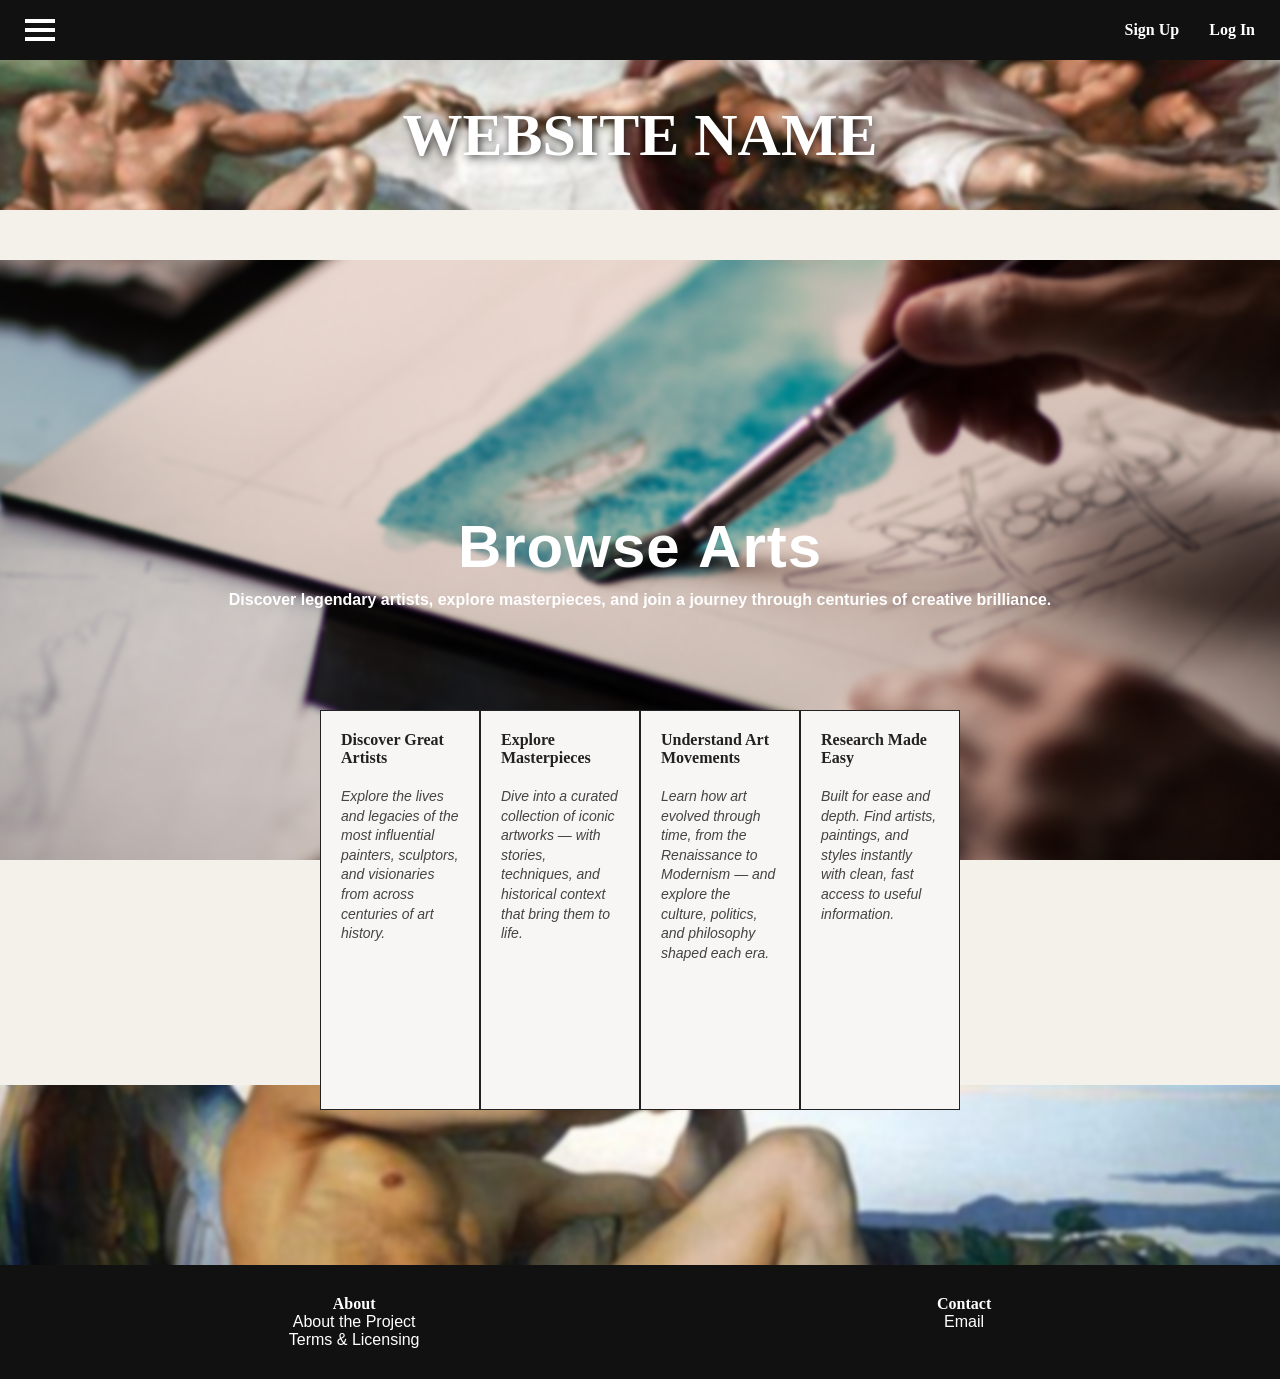
<file: index.html>
<!DOCTYPE html>
<html lang="en">
    <head>
        <meta charset="utf-8">
        <title>The Work Of Art</title>
        <link rel="stylesheet" href="style.css">
        <meta name="viewport" content="width=device-width, initial-scale=1.0">
    </head>
    <body>    
      <header class="site-header">
        <nav class="nav-bar">
          <div class="menu-container">

           <button class="menu-icon" id="menuBtn">
             <span></span>
             <span></span>
             <span></span>
           </button>

           <div class="side-menu" id="sideMenu">

             <button class="close-menu" id="closeBtn">
               ×
             </button>

             <h4>MAIN</h4>

             <a href="index.html">Home </a>
             <a href="Artists.html">Artists </a>
             <a href="#">Artworks </a>
             <a href="#">Movements / Styles </a>
             <a href="#">Timeline </a>
             <a href="#">Explore by Region </a>
             <a href="#">Learn Art </a>


             <h4>BROWSE</h4>

             <a href="Featured.html">Featured Artist </a>
             <a href="#">Random Artwork </a>
             <a href="#">Artist Quotes </a>
             <a href="#">Did You Know? </a>


             <h4>INFORMATION</h4>

             <a href="#">About the Site </a>
             <a href="#">Contact / Feedback </a>
             <a href="#">Terms & Licensing </a>
             <a href="#">Credits </a>


             <h4>SOCIAL LINKS</h4>

             <a href="#">Instagram</a>
             <a href="#">Pinterest</a>
             <a href="#">YouTube</a>
             <a href="#">X / Twitter</a>
             <a href="#">Email</a>

            </div>

          </div>
          <a href="SignUp.html" class="nav-button">Sign Up</a>
          <a href="Login.html" class="nav-button">Log In</a>
        </nav>
        <div class="hero-banner">
          <a href="index.html">WEBSITE NAME</a>
        </div>

      </header>
      <main>

        <section class="welcome">
         <h1>Browse Arts</h1>
         <p>
            Discover legendary artists, explore masterpieces, and join a journey
            through centuries of creative brilliance.
         </p>
        </section>

        <section class="info-boxes">

         <div class="box">
           <h3>Discover Great Artists</h3>
           <p>
              Explore the lives and legacies of the most influential painters,
              sculptors, and visionaries from across centuries of art history.
           </p>
         </div>

         <div class="box">
           <h3>Explore Masterpieces</h3>
            <p>
              Dive into a curated collection of iconic artworks — with stories,
              techniques, and historical context that bring them to life.
            </p>
          </div>

          <div class="box">
            <h3>Understand Art Movements</h3>
            <p>
             Learn how art evolved through time, from the Renaissance to
             Modernism — and explore the culture, politics, and philosophy
             shaped each era.
            </p>
          </div>

          <div class="box">
           <h3>Research Made Easy</h3>
           <p>
             Built for ease and depth. Find artists, paintings, and styles
             instantly with clean, fast access to useful information.
           </p>
         </div>

        </section>

      </main>

      <footer>

       <div class="footer-image"></div>

       <div class="footer-content">
         <div>
            <h4>About</h4>
            <p>About the Project</p>
            <p>Terms & Licensing</p>
         </div>
         <div>
            <h4>Contact</h4>
            <p>Email</p>
         </div>

        </div>

      </footer>
    <script>

      const menuBtn = document.getElementById("menuBtn");
      const sideMenu = document.getElementById("sideMenu");
      const closeBtn = document.getElementById("closeBtn");

      menuBtn.addEventListener("click", () => {

        sideMenu.style.display = "flex";

      });

      closeBtn.addEventListener("click", () => {

        sideMenu.style.display = "none";

      });

      </script>
    </body>
</html>
</file>
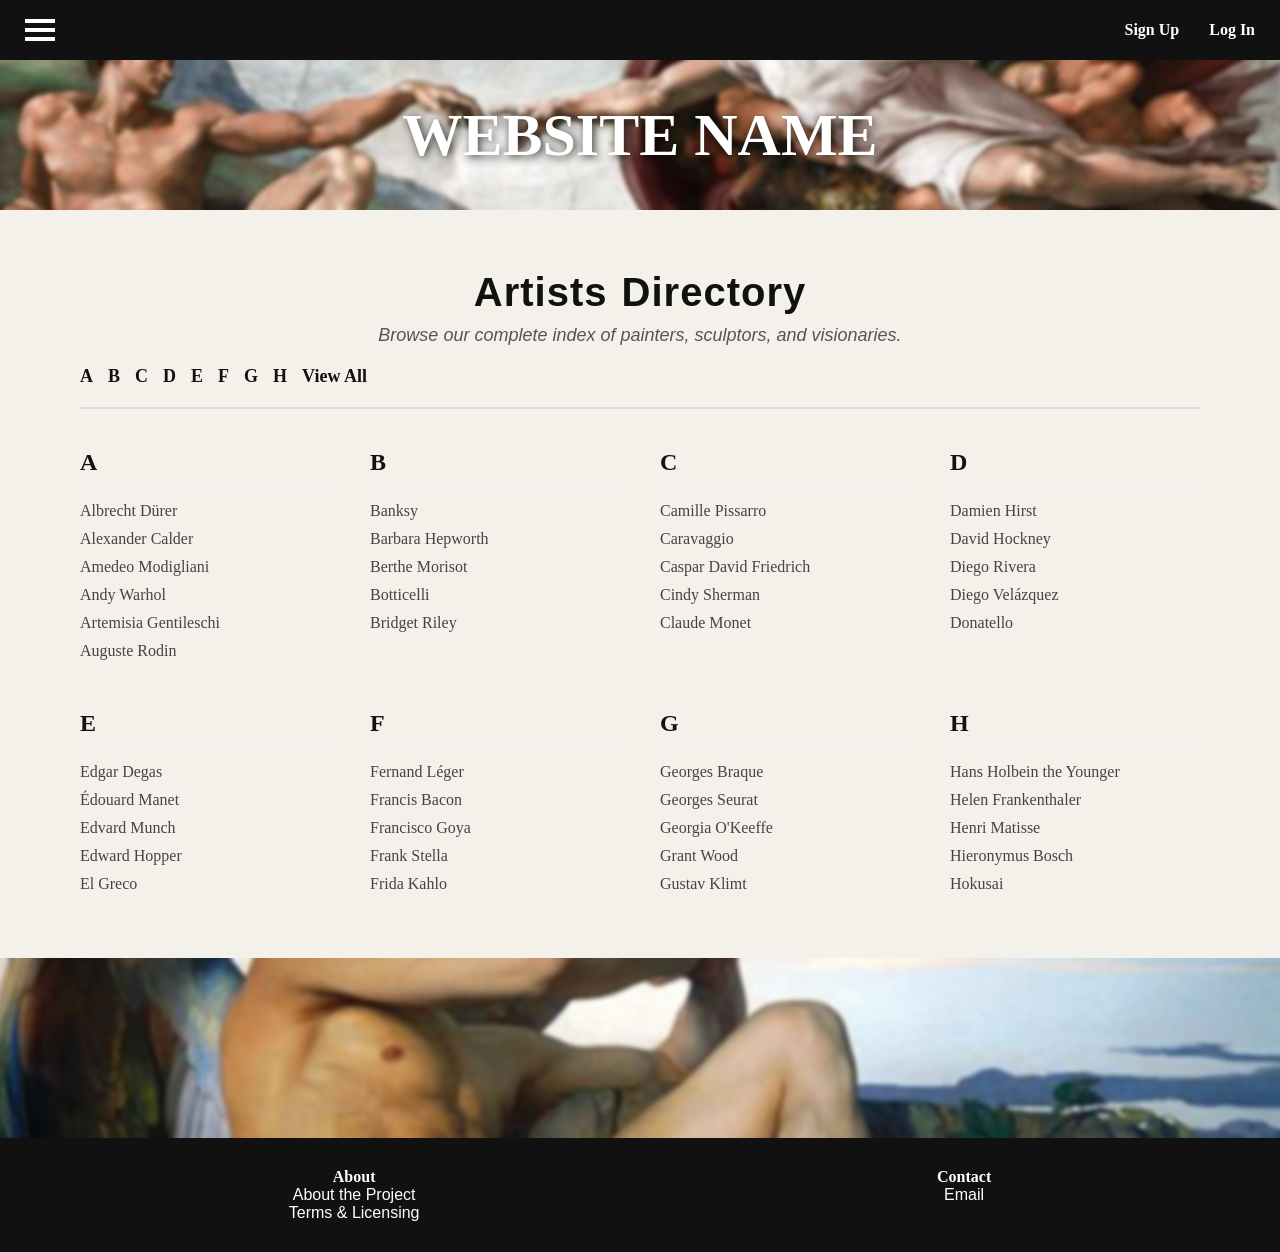
<file: Artists.html>
<!DOCTYPE html>
<html lang="en">
    <head>
        <meta charset="utf-8">
        <title>Artists Directory - The Work Of Art</title>
        <link rel="stylesheet" href="style.css">
        <meta name="viewport" content="width=device-width, initial-scale=1.0">
    </head>
    <body>    
      <header class="site-header">
        <nav class="nav-bar">
          <div class="menu-container">

           <button class="menu-icon" id="menuBtn">
             <span></span>
             <span></span>
             <span></span>
           </button>

           <div class="side-menu" id="sideMenu">

             <button class="close-menu" id="closeBtn">
               ×
             </button>

             <h4>MAIN</h4>

             <a href="index.html">Home </a>
             <a href="Artists.html">Artists </a>
             <a href="#">Artworks </a>
             <a href="#">Movements / Styles </a>
             <a href="#">Timeline </a>
             <a href="#">Explore by Region </a>
             <a href="#">Learn Art </a>


             <h4>BROWSE</h4>

             <a href="Featured.html">Featured Artist </a>
             <a href="#">Random Artwork </a>
             <a href="#">Artist Quotes </a>
             <a href="#">Did You Know? </a>


             <h4>INFORMATION</h4>

             <a href="#">About the Site </a>
             <a href="#">Contact / Feedback </a>
             <a href="#">Terms & Licensing </a>
             <a href="#">Credits </a>


             <h4>SOCIAL LINKS</h4>

             <a href="#">Instagram</a>
             <a href="#">Pinterest</a>
             <a href="#">YouTube</a>
             <a href="#">X / Twitter</a>
             <a href="#">Email</a>

           </div>

          </div>
          <a href="SignUp.html" class="nav-button">Sign Up</a>
          <a href="Login.html" class="nav-button">Log In</a>
        </nav>
        <div class="hero-banner">
          <a href="index.html">WEBSITE NAME</a>
        </div>

      </header>

      <main>
        <section class="page-title">
          <h1>Artists Directory</h1>
          <p>Browse our complete index of painters, sculptors, and visionaries.</p>
        </section>

        <section class="directory-container">
          <!-- Expanded Alphabet Filter -->
          <div class="alphabet-filter">
            <a href="#" class="filter-btn" data-letter="A">A</a> 
            <a href="#" class="filter-btn" data-letter="B">B</a> 
            <a href="#" class="filter-btn" data-letter="C">C</a> 
            <a href="#" class="filter-btn" data-letter="D">D</a> 
            <a href="#" class="filter-btn" data-letter="E">E</a> 
            <a href="#" class="filter-btn" data-letter="F">F</a> 
            <a href="#" class="filter-btn" data-letter="G">G</a> 
            <a href="#" class="filter-btn" data-letter="H">H</a> 
            <a href="#" class="filter-btn" data-letter="All">View All</a>
          </div>

          <!-- Expanded A-Z Lists -->
          <div class="directory-grid">
            
            <div class="directory-column" data-letter="A">
              <h3>A</h3>
              <ul>
                <li><a href="#">Albrecht Dürer</a></li>
                <li><a href="#">Alexander Calder</a></li>
                <li><a href="#">Amedeo Modigliani</a></li>
                <li><a href="#">Andy Warhol</a></li>
                <li><a href="#">Artemisia Gentileschi</a></li>
                <li><a href="#">Auguste Rodin</a></li>
              </ul>
            </div>

            <div class="directory-column" data-letter="B">
              <h3>B</h3>
              <ul>
                <li><a href="#">Banksy</a></li>
                <li><a href="#">Barbara Hepworth</a></li>
                <li><a href="#">Berthe Morisot</a></li>
                <li><a href="#">Botticelli</a></li>
                <li><a href="#">Bridget Riley</a></li>
              </ul>
            </div>

            <div class="directory-column" data-letter="C">
              <h3>C</h3>
              <ul>
                <li><a href="#">Camille Pissarro</a></li>
                <li><a href="#">Caravaggio</a></li>
                <li><a href="#">Caspar David Friedrich</a></li>
                <li><a href="#">Cindy Sherman</a></li>
                <li><a href="#">Claude Monet</a></li>
              </ul>
            </div>

            <div class="directory-column" data-letter="D">
              <h3>D</h3>
              <ul>
                <li><a href="#">Damien Hirst</a></li>
                <li><a href="#">David Hockney</a></li>
                <li><a href="#">Diego Rivera</a></li>
                <li><a href="#">Diego Velázquez</a></li>
                <li><a href="#">Donatello</a></li>
              </ul>
            </div>

            <div class="directory-column" data-letter="E">
              <h3>E</h3>
              <ul>
                <li><a href="#">Edgar Degas</a></li>
                <li><a href="#">Édouard Manet</a></li>
                <li><a href="#">Edvard Munch</a></li>
                <li><a href="#">Edward Hopper</a></li>
                <li><a href="#">El Greco</a></li>
              </ul>
            </div>

            <div class="directory-column" data-letter="F">
              <h3>F</h3>
              <ul>
                <li><a href="#">Fernand Léger</a></li>
                <li><a href="#">Francis Bacon</a></li>
                <li><a href="#">Francisco Goya</a></li>
                <li><a href="#">Frank Stella</a></li>
                <li><a href="#">Frida Kahlo</a></li>
              </ul>
            </div>

            <div class="directory-column" data-letter="G">
              <h3>G</h3>
              <ul>
                <li><a href="#">Georges Braque</a></li>
                <li><a href="#">Georges Seurat</a></li>
                <li><a href="#">Georgia O'Keeffe</a></li>
                <li><a href="#">Grant Wood</a></li>
                <li><a href="#">Gustav Klimt</a></li>
              </ul>
            </div>

            <div class="directory-column" data-letter="H">
              <h3>H</h3>
              <ul>
                <li><a href="#">Hans Holbein the Younger</a></li>
                <li><a href="#">Helen Frankenthaler</a></li>
                <li><a href="#">Henri Matisse</a></li>
                <li><a href="#">Hieronymus Bosch</a></li>
                <li><a href="#">Hokusai</a></li>
              </ul>
            </div>

          </div>
        </section>
      </main>

      <footer>
       <div class="footer-image"></div>
       <div class="footer-content">
         <div>
            <h4>About</h4>
            <p>About the Project</p>
            <p>Terms & Licensing</p>
         </div>
         <div>
            <h4>Contact</h4>
            <p>Email</p>
         </div>
        </div>
      </footer>

      <script>
        const menuBtn = document.getElementById("menuBtn");
        const sideMenu = document.getElementById("sideMenu");
        const closeBtn = document.getElementById("closeBtn");
        menuBtn.addEventListener("click", () => {
          sideMenu.style.display = "flex";
        });
        closeBtn.addEventListener("click", () => {
          sideMenu.style.display = "none";
        });

        // Alphabet Filtering Logic
        const filterBtns = document.querySelectorAll('.filter-btn');
        const columns = document.querySelectorAll('.directory-column');

        filterBtns.forEach(btn => {
           btn.addEventListener('click', (e) => {
           e.preventDefault(); // Prevents the page from jumping to the top
           const letter = btn.getAttribute('data-letter');

           columns.forEach(col => {
            // Show the column if it matches the letter, or if "All" is clicked
             if (letter === 'All' || col.getAttribute('data-letter') === letter) {
               col.style.display = 'block';
             } else {
               col.style.display = 'none'; // Hide the others
             }
           });
         });
        });
      </script>
    </body>
</html>
</file>
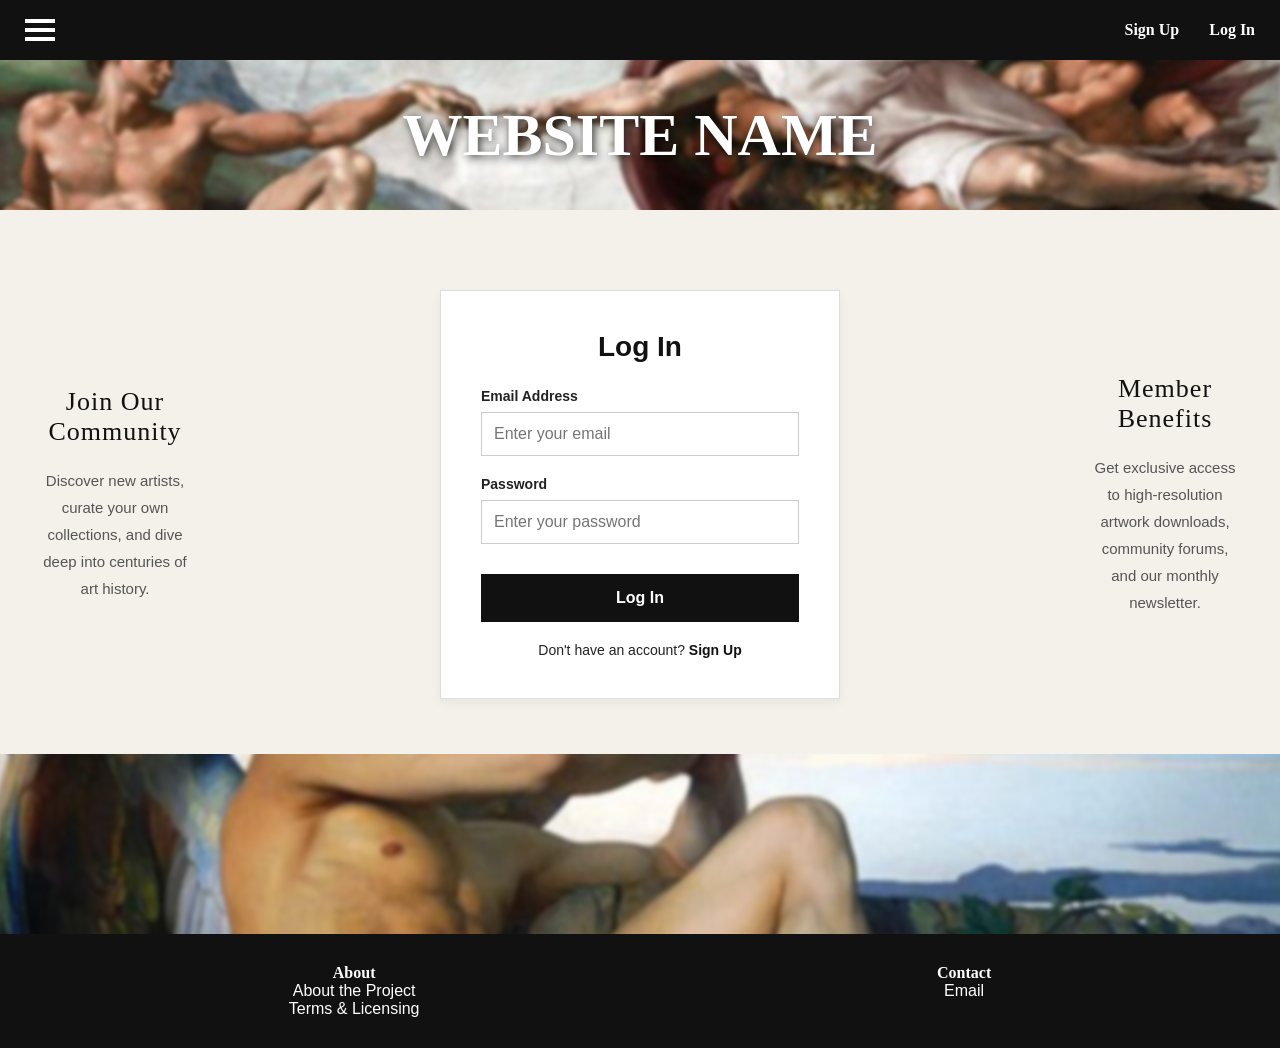
<file: Login.html>
<!DOCTYPE html>
<html lang="en">
    <head>
        <meta charset="utf-8">
        <title>The Work Of Art</title>
        <link rel="stylesheet" href="style.css">
        <meta name="viewport" content="width=device-width, initial-scale=1.0">
    </head>
    <body>
      <header class="site-header">
        <nav class="nav-bar">
          <div class="menu-container">

           <button class="menu-icon" id="menuBtn">
             <span></span>
             <span></span>
             <span></span>
           </button>

           <div class="side-menu" id="sideMenu">

             <button class="close-menu" id="closeBtn">
               ×
             </button>

             <h4>MAIN</h4>

             <a href="index.html">Home </a>
             <a href="Artists.html">Artists </a>
             <a href="#">Artworks </a>
             <a href="#">Movements / Styles </a>
             <a href="#">Timeline </a>
             <a href="#">Explore by Region </a>
             <a href="#">Learn Art </a>


             <h4>BROWSE</h4>

             <a href="Featured.html">Featured Artist </a>
             <a href="#">Random Artwork </a>
             <a href="#">Artist Quotes </a>
             <a href="#">Did You Know? </a>


             <h4>INFORMATION</h4>

             <a href="#">About the Site </a>
             <a href="#">Contact / Feedback </a>
             <a href="#">Terms & Licensing </a>
             <a href="#">Credits </a>


             <h4>SOCIAL LINKS</h4>

             <a href="#">Instagram</a>
             <a href="#">Pinterest</a>
             <a href="#">YouTube</a>
             <a href="#">X / Twitter</a>
             <a href="#">Email</a>

            </div>

          </div>
          <a href="SignUp.html" class="nav-button">Sign Up</a>
          <a href="Login.html" class="nav-button">Log In</a>
        </nav>
        <div class="hero-banner">
          <a href="index.html">WEBSITE NAME</a>
        </div>

      </header>
      <main>
        <section class="auth-section"> 
          <div class="auth-side-content">
            <h3>Join Our Community</h3>
            <p>Discover new artists, curate your own collections, and dive deep into centuries of art history.</p>
          </div> 
          <div class="auth-container">
            <h2>Log In</h2>
            <form class="auth-form" action="#" method="POST">
              <label for="login-email">Email Address</label>
              <input type="email" id="login-email" name="email" required placeholder="Enter your email">

              <label for="login-password">Password</label>
              <input type="password" id="login-password" name="password" required placeholder="Enter your password">

              <button type="submit">Log In</button>
            </form>
            <p>Don't have an account? <a href="Pagethree.html">Sign Up</a></p>
          </div>
          <div class="auth-side-content">
            <h3>Member Benefits</h3>
            <p>Get exclusive access to high-resolution artwork downloads, community forums, and our monthly newsletter.</p>
          </div>

        </section>
      </main>

      <footer>

       <div class="footer-image"></div>

       <div class="footer-content">
         <div>
            <h4>About</h4>
            <p>About the Project</p>
            <p>Terms & Licensing</p>
         </div>

         <div>
            <h4>Contact</h4>
            <p>Email</p>
         </div>

        </div>

      </footer>
    <script>

      const menuBtn = document.getElementById("menuBtn");
      const sideMenu = document.getElementById("sideMenu");
      const closeBtn = document.getElementById("closeBtn");

      menuBtn.addEventListener("click", () => {

        sideMenu.style.display = "flex";

      });

      closeBtn.addEventListener("click", () => {

        sideMenu.style.display = "none";

      });

      </script>
    </body>
</html>
</file>
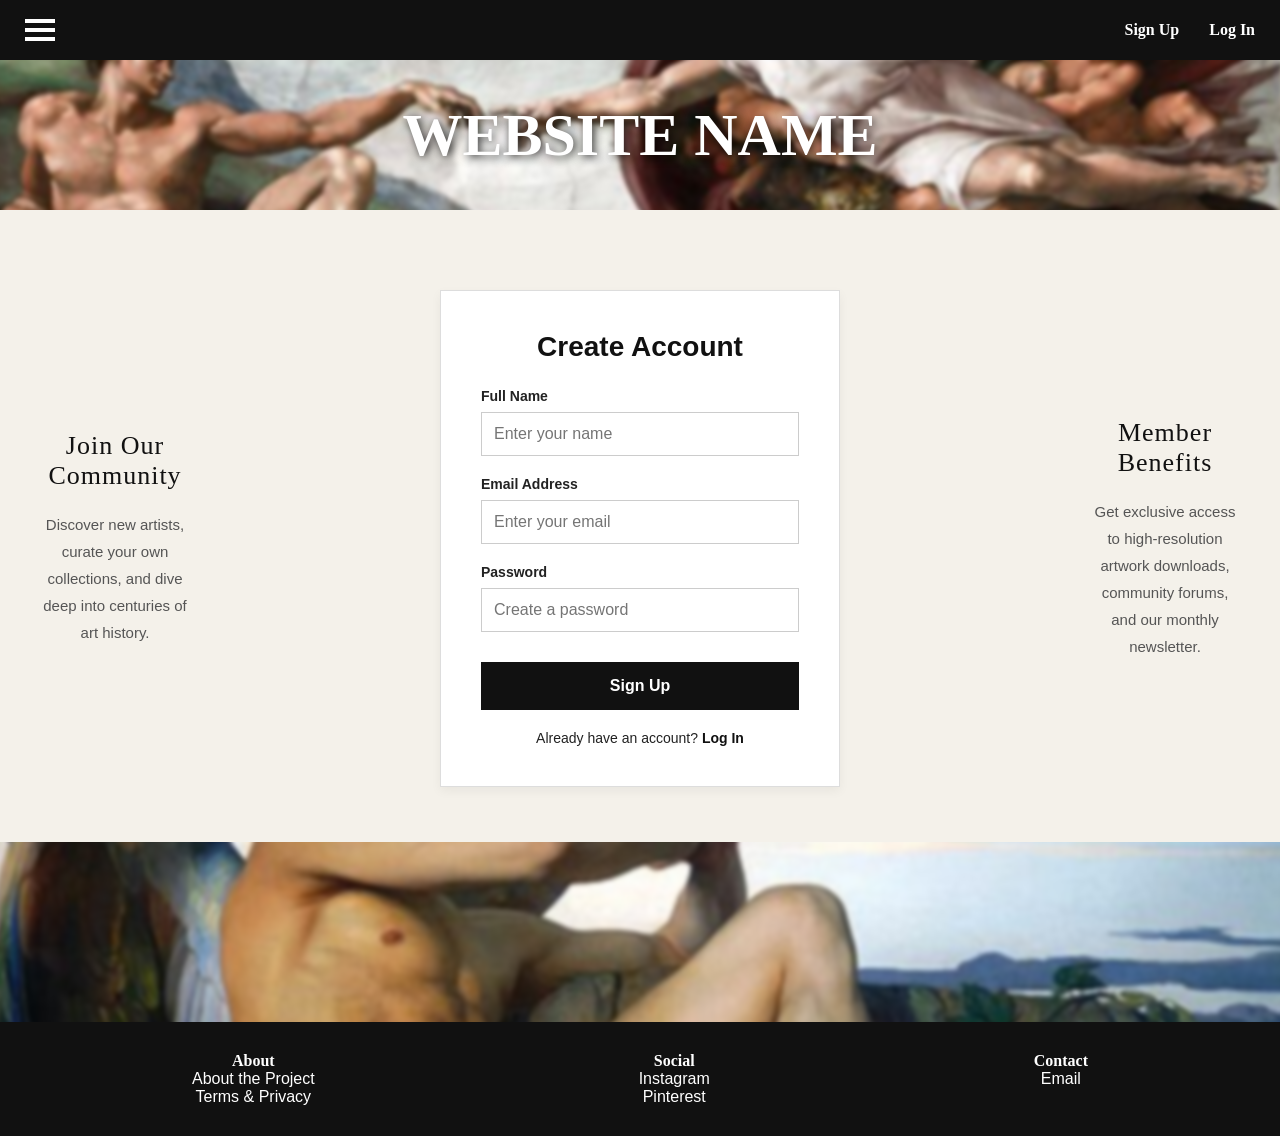
<file: Pagethree.html>
<!DOCTYPE html>
<html lang="en">
    <head>
        <meta charset="utf-8">
        <title>The Work Of Art</title>
        <link rel="stylesheet" href="style.css">
    </head>
    <body>
      <header class="site-header">
        <nav class="nav-bar">
          <div class="menu-container">

           <button class="menu-icon" id="menuBtn">
             <span></span>
             <span></span>
             <span></span>
           </button>

           <div class="side-menu" id="sideMenu">

             <button class="close-menu" id="closeBtn">
               ×
             </button>

             <h4>MAIN</h4>

             <a href="index.html">Home 🏠</a>
             <a href="#">Artists 🎨</a>
             <a href="#">Artworks 🖼️</a>
             <a href="#">Movements / Styles 🌈</a>
             <a href="#">Timeline 📜</a>
             <a href="#">Explore by Region 🌎</a>
             <a href="#">Learn Art 🧑‍🎨</a>


             <h4>BROWSE</h4>

             <a href="#">Featured Artist ⭐</a>
             <a href="#">Random Artwork 🎲</a>
             <a href="#">Artist Quotes 🖌️</a>
             <a href="#">Did You Know? 💡</a>


             <h4>INFORMATION</h4>

             <a href="#">About the Site ℹ️</a>
             <a href="#">Contact / Feedback 💬</a>
             <a href="#">Terms & Licensing 📜</a>
             <a href="#">Credits 🎨</a>


             <h4>SOCIAL LINKS</h4>

             <a href="#">Instagram</a>
             <a href="#">Pinterest</a>
             <a href="#">YouTube</a>
             <a href="#">X / Twitter</a>
             <a href="#">Email</a>

            </div>

          </div>
          <a href="Pagethree.html" class="nav-button">Sign Up</a>
          <a href="Pagetwo.html" class="nav-button">Log In</a>
        </nav>
        <div class="hero-banner">
          <a href="index.html">WEBSITE NAME</a>
        </div>

      </header>
      <main>
        <section class="auth-section">
          
          <div class="auth-side-content">
            <h3>Join Our Community</h3>
            <p>Discover new artists, curate your own collections, and dive deep into centuries of art history.</p>
          </div>

          <div class="auth-container">
            <h2>Create Account</h2>
            <form class="auth-form" action="#" method="POST">
              <label for="signup-name">Full Name</label>
              <input type="text" id="signup-name" name="name" required placeholder="Enter your name">

              <label for="signup-email">Email Address</label>
              <input type="email" id="signup-email" name="email" required placeholder="Enter your email">

              <label for="signup-password">Password</label>
              <input type="password" id="signup-password" name="password" required placeholder="Create a password">

              <button type="submit">Sign Up</button>
            </form>
            <p>Already have an account? <a href="Pagetwo.html">Log In</a></p>
          </div>
          
          <div class="auth-side-content">
            <h3>Member Benefits</h3>
            <p>Get exclusive access to high-resolution artwork downloads, community forums, and our monthly newsletter.</p>
          </div>

        </section>
      </main>

      <footer>

       <div class="footer-image"></div>

       <div class="footer-content">
         <div>
            <h4>About</h4>
            <p>About the Project</p>
            <p>Terms & Privacy</p>
         </div>

         <div>
            <h4>Social</h4>
            <p>Instagram</p>
            <p>Pinterest</p>
         </div>

         <div>
            <h4>Contact</h4>
            <p>Email</p>
         </div>

        </div>

      </footer>
    <script>

      const menuBtn = document.getElementById("menuBtn");
      const sideMenu = document.getElementById("sideMenu");
      const closeBtn = document.getElementById("closeBtn");

      menuBtn.addEventListener("click", () => {

        sideMenu.style.display = "flex";

      });

      closeBtn.addEventListener("click", () => {

        sideMenu.style.display = "none";

      });

      </script>
    </body>
</html>
</file>
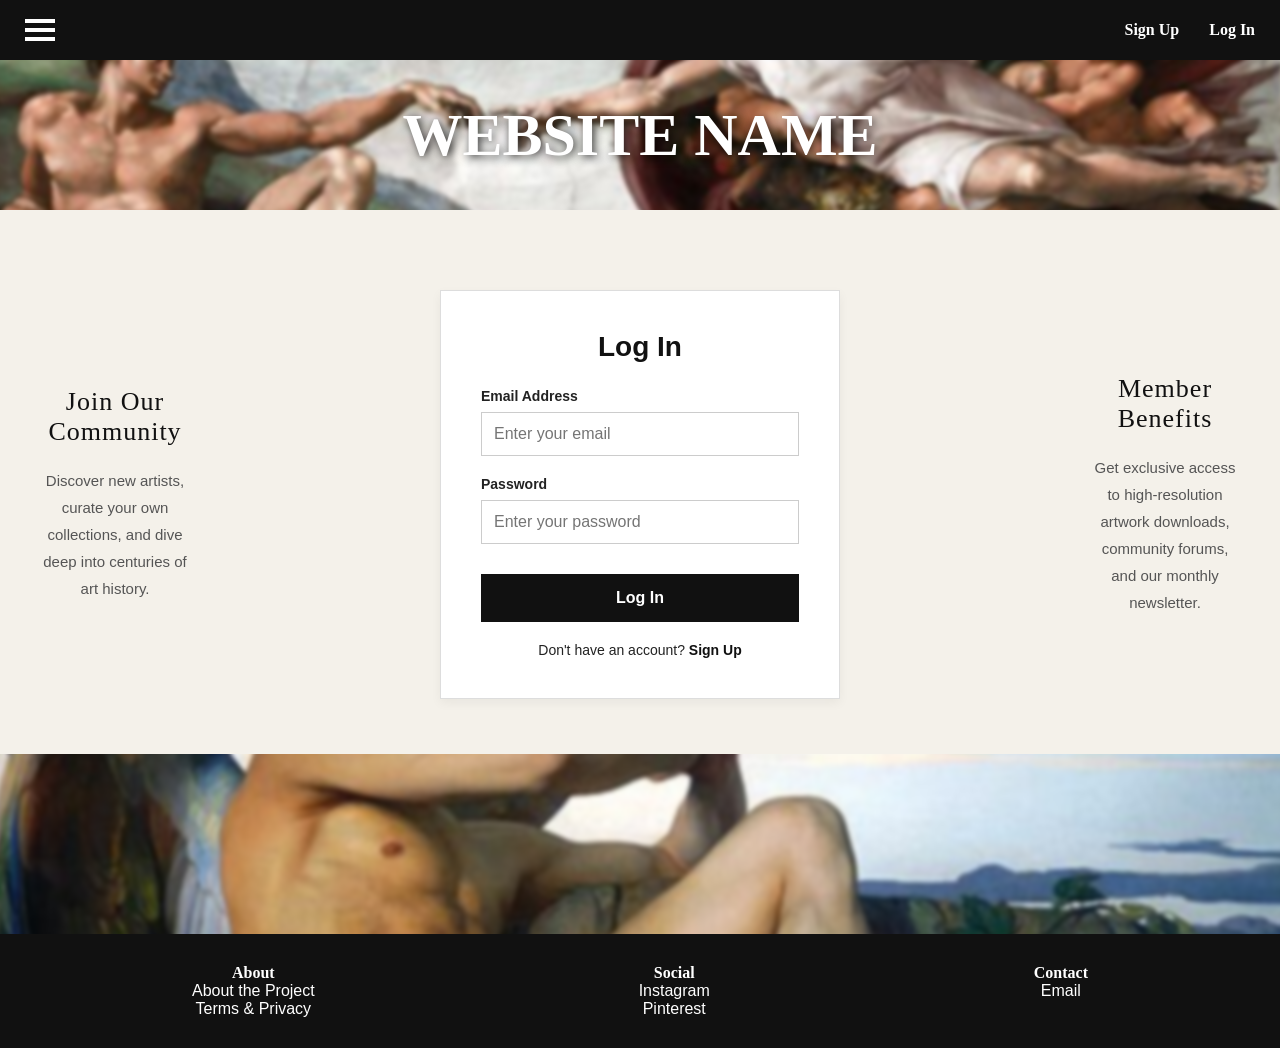
<file: Pagetwo.html>
<!DOCTYPE html>
<html lang="en">
    <head>
        <meta charset="utf-8">
        <title>The Work Of Art</title>
        <link rel="stylesheet" href="style.css">
    </head>
    <body>
      <header class="site-header">
        <nav class="nav-bar">
          <div class="menu-container">

           <button class="menu-icon" id="menuBtn">
             <span></span>
             <span></span>
             <span></span>
           </button>

           <div class="side-menu" id="sideMenu">

             <button class="close-menu" id="closeBtn">
               ×
             </button>

             <h4>MAIN</h4>

             <a href="index.html">Home 🏠</a>
             <a href="#">Artists 🎨</a>
             <a href="#">Artworks 🖼️</a>
             <a href="#">Movements / Styles 🌈</a>
             <a href="#">Timeline 📜</a>
             <a href="#">Explore by Region 🌎</a>
             <a href="#">Learn Art 🧑‍🎨</a>


             <h4>BROWSE</h4>

             <a href="#">Featured Artist ⭐</a>
             <a href="#">Random Artwork 🎲</a>
             <a href="#">Artist Quotes 🖌️</a>
             <a href="#">Did You Know? 💡</a>


             <h4>INFORMATION</h4>

             <a href="#">About the Site ℹ️</a>
             <a href="#">Contact / Feedback 💬</a>
             <a href="#">Terms & Licensing 📜</a>
             <a href="#">Credits 🎨</a>


             <h4>SOCIAL LINKS</h4>

             <a href="#">Instagram</a>
             <a href="#">Pinterest</a>
             <a href="#">YouTube</a>
             <a href="#">X / Twitter</a>
             <a href="#">Email</a>

            </div>

          </div>
          <a href="Pagethree.html" class="nav-button">Sign Up</a>
          <a href="Pagetwo.html" class="nav-button">Log In</a>
        </nav>
        <div class="hero-banner">
          <a href="index.html">WEBSITE NAME</a>
        </div>

      </header>
      <main>
        <section class="auth-section"> 
          <div class="auth-side-content">
            <h3>Join Our Community</h3>
            <p>Discover new artists, curate your own collections, and dive deep into centuries of art history.</p>
          </div> 
          <div class="auth-container">
            <h2>Log In</h2>
            <form class="auth-form" action="#" method="POST">
              <label for="login-email">Email Address</label>
              <input type="email" id="login-email" name="email" required placeholder="Enter your email">

              <label for="login-password">Password</label>
              <input type="password" id="login-password" name="password" required placeholder="Enter your password">

              <button type="submit">Log In</button>
            </form>
            <p>Don't have an account? <a href="Pagethree.html">Sign Up</a></p>
          </div>
          <div class="auth-side-content">
            <h3>Member Benefits</h3>
            <p>Get exclusive access to high-resolution artwork downloads, community forums, and our monthly newsletter.</p>
          </div>

        </section>
      </main>

      <footer>

       <div class="footer-image"></div>

       <div class="footer-content">
         <div>
            <h4>About</h4>
            <p>About the Project</p>
            <p>Terms & Privacy</p>
         </div>

         <div>
            <h4>Social</h4>
            <p>Instagram</p>
            <p>Pinterest</p>
         </div>

         <div>
            <h4>Contact</h4>
            <p>Email</p>
         </div>

        </div>

      </footer>
    <script>

      const menuBtn = document.getElementById("menuBtn");
      const sideMenu = document.getElementById("sideMenu");
      const closeBtn = document.getElementById("closeBtn");

      menuBtn.addEventListener("click", () => {

        sideMenu.style.display = "flex";

      });

      closeBtn.addEventListener("click", () => {

        sideMenu.style.display = "none";

      });

      </script>
    </body>
</html>
</file>
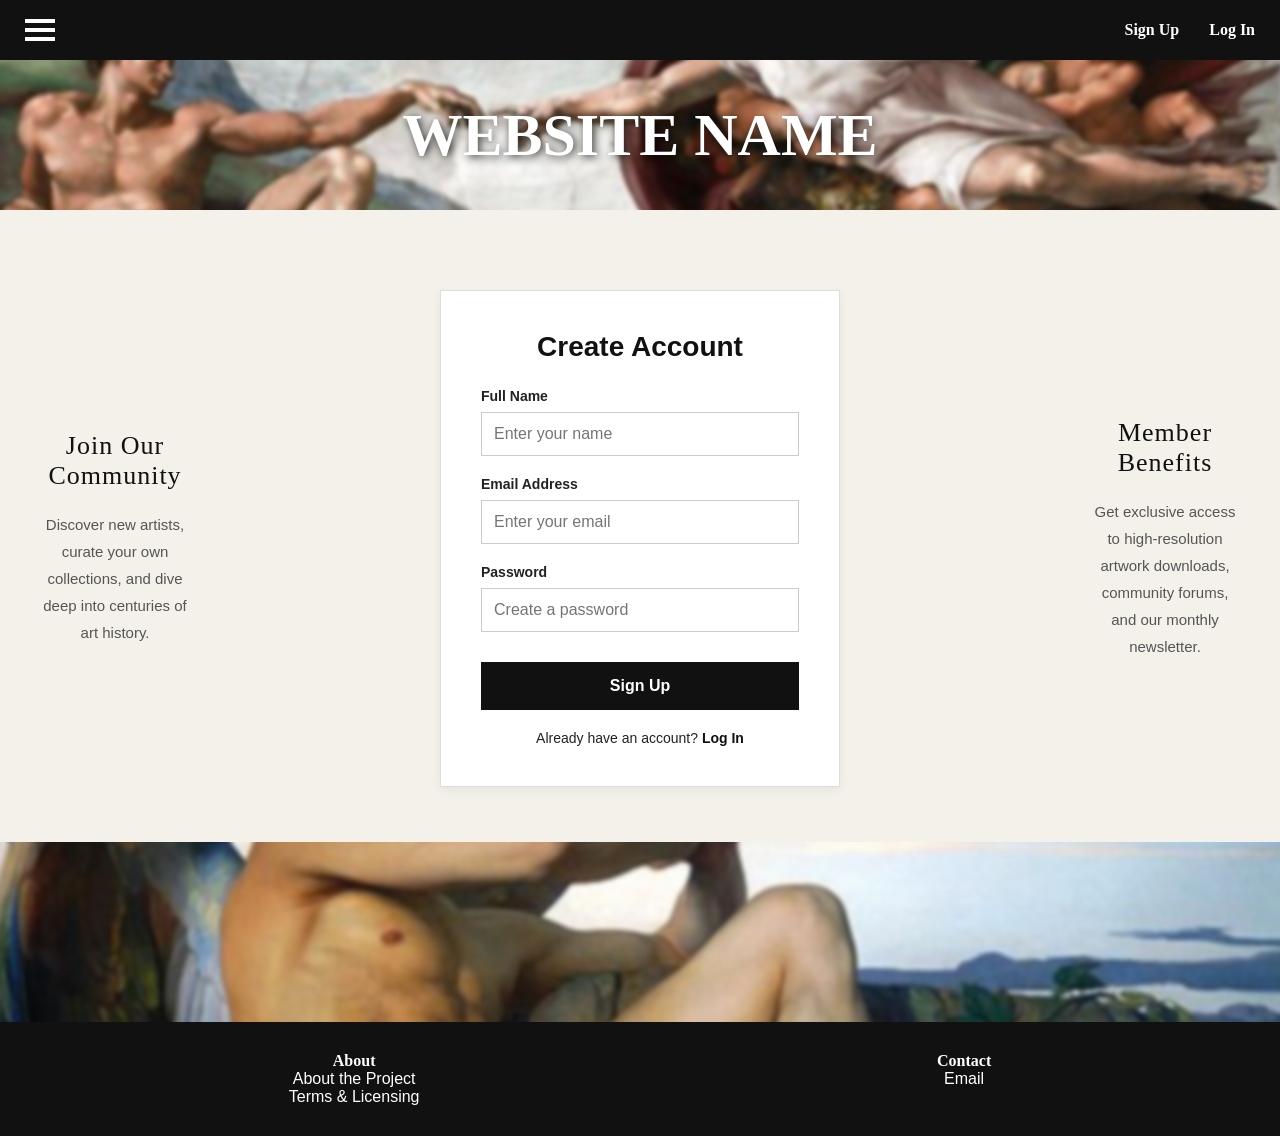
<file: SignUp.html>
<!DOCTYPE html>
<html lang="en">
    <head>
        <meta charset="utf-8">
        <title>The Work Of Art</title>
        <link rel="stylesheet" href="style.css">
        <meta name="viewport" content="width=device-width, initial-scale=1.0">
    </head>
    <body>
      <header class="site-header">
        <nav class="nav-bar">
          <div class="menu-container">

           <button class="menu-icon" id="menuBtn">
             <span></span>
             <span></span>
             <span></span>
           </button>

           <div class="side-menu" id="sideMenu">

             <button class="close-menu" id="closeBtn">
               ×
             </button>

             <h4>MAIN</h4>

             <a href="index.html">Home </a>
             <a href="Artists.html">Artists </a>
             <a href="#">Artworks </a>
             <a href="#">Movements / Styles </a>
             <a href="#">Timeline </a>
             <a href="#">Explore by Region </a>
             <a href="#">Learn Art </a>


             <h4>BROWSE</h4>

             <a href="Featured.html">Featured Artist </a>
             <a href="#">Random Artwork </a>
             <a href="#">Artist Quotes </a>
             <a href="#">Did You Know? </a>


             <h4>INFORMATION</h4>

             <a href="#">About the Site </a>
             <a href="#">Contact / Feedback </a>
             <a href="#">Terms & Licensing </a>
             <a href="#">Credits </a>


             <h4>SOCIAL LINKS</h4>

             <a href="#">Instagram</a>
             <a href="#">Pinterest</a>
             <a href="#">YouTube</a>
             <a href="#">X / Twitter</a>
             <a href="#">Email</a>

            </div>

          </div>
          <a href="SignUp.html" class="nav-button">Sign Up</a>
          <a href="Login.html" class="nav-button">Log In</a>
        </nav>
        <div class="hero-banner">
          <a href="index.html">WEBSITE NAME</a>
        </div>

      </header>
      <main>
        <section class="auth-section">
          
          <div class="auth-side-content">
            <h3>Join Our Community</h3>
            <p>Discover new artists, curate your own collections, and dive deep into centuries of art history.</p>
          </div>

          <div class="auth-container">
            <h2>Create Account</h2>
            <form class="auth-form" action="#" method="POST">
              <label for="signup-name">Full Name</label>
              <input type="text" id="signup-name" name="name" required placeholder="Enter your name">

              <label for="signup-email">Email Address</label>
              <input type="email" id="signup-email" name="email" required placeholder="Enter your email">

              <label for="signup-password">Password</label>
              <input type="password" id="signup-password" name="password" required placeholder="Create a password">

              <button type="submit">Sign Up</button>
            </form>
            <p>Already have an account? <a href="Pagetwo.html">Log In</a></p>
          </div>
          
          <div class="auth-side-content">
            <h3>Member Benefits</h3>
            <p>Get exclusive access to high-resolution artwork downloads, community forums, and our monthly newsletter.</p>
          </div>

        </section>
      </main>

      <footer>

       <div class="footer-image"></div>

       <div class="footer-content">
         <div>
            <h4>About</h4>
            <p>About the Project</p>
            <p>Terms & Licensing</p>
         </div>
         <div>
            <h4>Contact</h4>
            <p>Email</p>
         </div>

        </div>

      </footer>
    <script>

      const menuBtn = document.getElementById("menuBtn");
      const sideMenu = document.getElementById("sideMenu");
      const closeBtn = document.getElementById("closeBtn");

      menuBtn.addEventListener("click", () => {

        sideMenu.style.display = "flex";

      });

      closeBtn.addEventListener("click", () => {

        sideMenu.style.display = "none";

      });

      </script>
    </body>
</html>
</file>
<file: style.css>
/* ========================================
   RESET / GLOBAL STYLES
======================================== */

* {
  margin: 0;
  padding: 0;
  box-sizing: border-box;
}

p {
  font-family: 'Franklin Gothic Medium', 'Arial Narrow', Arial, sans-serif;
}

h1 {
  color: #ffffff;
  font-family: 'Poppins', sans-serif;
  font-size: 50px;
  word-spacing: 2px;
  letter-spacing: 1px;
  margin: 0px 0px;
}


/* ========================================
   BODY
======================================== */

body {
  text-align: center;
  background-color: #F4F1EA; /* Changed from #fafafa to a warm gallery cream */
  margin: 0px;
  color: #222; /* Changed from white so your text is visible on the light background */
}


/* ========================================
   HEADER
======================================== */

header {
  background-color: #000000;
  margin: 0;
  text-align: center;
}


/* ========================================
   NAVIGATION BAR
======================================== */

.nav-bar {
  display: flex;
  align-items: center;
  padding: 0 25px;
  background: #111;
  height: 60px;
}

.nav-button:first-of-type {
  margin-left: auto;
}

.nav-button {
  color: white;
  text-decoration: none;
  font-weight: bold;
  margin-left: 30px;
}


/* ========================================
   HAMBURGER MENU
======================================== */

.menu-container {
  position: relative;
}

.menu-icon {
  background: none;
  border: none;
  cursor: pointer;
  display: flex;
  flex-direction: column;
  gap: 5px;
}

.menu-icon span {
  width: 30px;
  height: 4px;
  background: white;
}


/* ========================================
   SIDE MENU
======================================== */

.side-menu {
  position: fixed;
  top: 0;
  left: 0;
  width: 300px;
  height: 100vh;
  background: #ffffff;
  padding: 25px 30px;
  border: 1px solid #777;
  border-radius: 0 15px 15px 0;
  box-shadow: 5px 0 15px rgba(0,0,0,.3);
  display: none;
  flex-direction: column;
  z-index: 2000;
  text-align: left;
}


/* Close Button */

.close-menu {
  align-self: flex-start;
  background: none;
  border: none;
  font-size: 25px;
  line-height: 20px;
  cursor: pointer;
  color: #111;
  padding: 0;
  margin-bottom: 10px;
}


/* Side Menu Headings */

.side-menu h4 {
  font-family: Arial, sans-serif;
  font-size: 18px;
  margin: 20px 0 8px;
  color: #111;
}


/* Side Menu Links */

.side-menu a {
  color: #222;
  text-decoration: none;
  font-family: Arial, sans-serif;
  font-size: 16px;
  padding: 7px 0;
  display: block;
  transition: color 0.35s ease;
}


/* Side Menu Bullets */

.side-menu a::before {
  content: "•";
  margin-right: 10px;
}


/* Side Menu Hover */

.side-menu a:hover {
  text-decoration: underline;
  background: #f2f2f2;
  color: #85815c;
}


/* ========================================
   HERO BANNER
======================================== */
.hero-banner {
  position: relative;
  height: 150px;
  display: flex;
  justify-content: center;
  align-items: center;
  overflow: hidden; /* Keeps the blurred edges from spilling out */
  background-color: #111; /* Dark base color */
}

/* This creates the blurred background layer */
.hero-banner::before {
  content: "";
  position: absolute;
  top: -10px; left: -10px; right: -10px; bottom: -10px; /* Stretched slightly to hide fuzzy edges */
  background-image: url("Ohyeahart.jpg");
  background-size: cover;
  background-position: center;
  filter: blur(2px); /* Change this number to make it more or less blurry */
  z-index: 0;
}

/* This keeps the text crisp and on top */
.hero-banner a {
  position: relative;
  z-index: 1;
  text-decoration: none;
  color: white;
  font-size: 60px;
  font-weight: bold;
  text-shadow: 2px 2px 10px rgba(0,0,0,0.8);
}


/* ========================================
   MAIN
======================================== */

main {
  margin: 0 auto;
}


/* ========================================
   WELCOME SECTION
======================================== */
.welcome {
  position: relative;
  height: 600px;
  display: flex;
  flex-direction: column;
  justify-content: center;
  align-items: center;
  text-align: center;
  padding: 40px;
  margin-top: 50px;
  overflow: hidden;
}

/* This creates the blurred background layer */
.welcome::before {
  content: "";
  position: absolute;
  top: -15px; left: -15px; right: -15px; bottom: -15px;
  background-image: url("art.png");
  background-size: cover;
  background-position: center;
  filter: blur(2px);
  z-index: 0;
}

.welcome h1, 
.welcome p {
  position: relative;
  z-index: 1;
  color: white;
}

.welcome h1 {
  font-size: 60px;
}

.welcome p {
  margin-top: 10px;
  font-weight: bold;
}


/* ========================================
   INFO BOXES
======================================== */

.info-boxes {
  display: grid;
  grid-template-columns: repeat(4, 1fr);
  width: 50%;
  margin: -150px auto 0;
  position: relative;
  z-index: 2;
}


/* Individual Box */

.box {
  background: #f7f6f5;
  color: #222;
  padding: 20px;
  height: 400px;
  border: 1px solid #222;
  border-radius: 0;
  box-shadow: none;
  text-align: left;
}


/* Box Heading */

.box h3 {
  font-size: 16px;
  margin-bottom: 20px;
  color: #222;
}


/* Box Paragraph */

.box p {
  color: #444;
  line-height: 1.4;
  font-style: italic;
  font-size: 14px;
}


/* ========================================
   FOOTER
======================================== */

footer {
  margin-top: -25px;
}


/* Footer Image */

.footer-image {
  position: relative;
  height: 180px;
  overflow: hidden; 
  background-color: #111; 
}

.footer-image::before {
  content: "";
  position: absolute;
  top: -15px; left: -15px; right: -15px; bottom: -15px; 
  background-image: url("Footer.png");
  background-size: cover;
  background-position: center;
  filter: blur(2px); 
  z-index: 0;
}

/* Footer Content */

.footer-content {
  background: #111;
  color: white;
  display: flex;
  justify-content: space-around;
  padding: 30px;
}

/* ========================================
   AUTHENTICATION FORMS (LOG IN / SIGN UP)
======================================== */

.auth-section {
  display: grid;
  grid-template-columns: 1fr 400px 1fr; 
  gap: 250px; 
  align-items: center;
  padding: 80px 40px;
  max-width: 1400px; 
  margin: 0 auto; 
}

.auth-side-content {
  text-align: center;
}

.auth-side-content h3 {
  font-family: 'Georgia', 'Times New Roman', serif; 
  font-size: 26px; 
  font-weight: normal; 
  margin-bottom: 20px;
  color: #111;
  letter-spacing: 1px; 
}

.auth-side-content p {
  font-size: 15px;
  line-height: 1.8; 
  font-family: 'Poppins', Arial, sans-serif; 
  color: #555; 
}

.auth-container {
  background: #ffffff;
  border: 1px solid #ddd;
  padding: 40px;
  width: 100%;
  text-align: left;
  color: #222;
  box-shadow: 0px 4px 10px rgba(0, 0, 0, 0.05);
}

.auth-container h2 {
  font-family: 'Poppins', sans-serif;
  margin-bottom: 25px;
  text-align: center;
  color: #111;
  font-size: 28px;
}

.auth-form {
  display: flex;
  flex-direction: column;
}

.auth-form label {
  margin-bottom: 8px;
  font-family: 'Franklin Gothic Medium', 'Arial Narrow', Arial, sans-serif;
  font-weight: bold;
  font-size: 14px;
}

.auth-form input {
  padding: 12px;
  margin-bottom: 20px;
  border: 1px solid #ccc;
  font-size: 16px;
  font-family: Arial, sans-serif;
}

.auth-form input:focus {
  outline: none;
  border-color: #111;
}

.auth-form button {
  background-color: #111;
  color: #fff;
  padding: 15px;
  border: none;
  font-size: 16px;
  font-weight: bold;
  cursor: pointer;
  margin-top: 10px;
}

.auth-form button:hover {
  background-color: #333;
}

.auth-container p {
  text-align: center;
  margin-top: 20px;
  font-size: 14px;
}

.auth-container a {
  color: #111;
  font-weight: bold;
  text-decoration: none;
}

.auth-container a:hover {
  text-decoration: underline;
}

/* ========================================
   FEATURED ARTISTS PAGE
======================================== */

.page-title {
  padding: 60px 20px 20px;
  color: #111; /* Or your Midnight Navy color */
}

.page-title h1 {
  color: #111; /* Keep it dark so it shows on your cream background */
  font-size: 40px;
  margin-bottom: 10px;
}

.page-title p {
  color: #555;
  font-size: 18px;
  font-style: italic;
}

.artists-grid {
  display: grid;
  /* Auto-fit creates rows that adapt to the screen size automatically */
  grid-template-columns: repeat(auto-fit, minmax(250px, 1fr));
  gap: 30px;
  padding: 40px;
  max-width: 1200px;
  margin: 0 auto 80px;
}

.artist-card {
  background: #ffffff;
  border: 1px solid #ddd;
  padding: 20px;
  text-align: center;
  box-shadow: 0px 4px 10px rgba(0, 0, 0, 0.05);
}

.artist-image {
  height: 200px;
  background-color: #ccc; /* Placeholder color until you add images */
  background-size: cover;
  background-position: center;
  margin-bottom: 15px;
}

.artist-card h3 {
  font-size: 20px;
  margin-bottom: 10px;
  color: #111;
}

.artist-card p {
  font-size: 14px;
  color: #444;
  line-height: 1.5;
  margin-bottom: 20px;
}

.view-profile {
  display: inline-block;
  background-color: #111;
  color: #fff;
  padding: 10px 20px;
  text-decoration: none;
  font-weight: bold;
  font-size: 14px;
  transition: background-color 0.3s;
}

.view-profile:hover {
  background-color: #333;
}

/* ========================================
   ARTISTS DIRECTORY (A-Z)
======================================== */
.directory-container {
  max-width: 1200px;
  margin: 0 auto 80px;
  padding: 0 40px;
  text-align: left;
}

.alphabet-filter {
  display: flex;
  flex-wrap: wrap;
  gap: 15px;
  margin-bottom: 40px;
  padding-bottom: 20px;
  border-bottom: 2px solid #ddd;
}

.alphabet-filter a {
  color: #111;
  font-weight: bold;
  text-decoration: none;
  font-size: 18px;
}

.alphabet-filter a:hover {
  color: #555;
}

.directory-grid {
  display: grid;
  grid-template-columns: repeat(auto-fit, minmax(200px, 1fr));
  gap: 40px;
}

.directory-column h3 {
  font-size: 24px;
  color: #111;
  border-bottom: 1px solid #eee;
  padding-bottom: 10px;
  margin-bottom: 15px;
}

.directory-column ul {
  list-style: none;
  padding: 0;
}

.directory-column ul li {
  margin-bottom: 10px;
}

.directory-column ul li a {
  color: #444;
  text-decoration: none;
  font-size: 16px;
}

.directory-column ul li a:hover {
  text-decoration: underline;
  color: #111;
}

/* ========================================
   MOBILE RESPONSIVENESS
======================================== */
@media (max-width: 900px) {
  
  /* 1. FORCE ALL GRIDS TO A SINGLE COLUMN */
  .info-boxes,
  .auth-section,
  .artists-grid,
  .directory-grid {
    display: grid !important; 
    grid-template-columns: 1fr !important; /* 1fr = 1 fraction (single column) */
    width: 90%;
    margin-left: auto;
    margin-right: auto;
  }

  /* 2. FIX HOME PAGE OVERFLOW */
  .welcome {
    height: auto; 
    min-height: 600px; 
    padding: 60px 20px 100px; 
  }
  
  .welcome h1 { font-size: 40px; }
  .welcome p { font-size: 16px; padding: 0 15px; }
  .hero-banner a { font-size: 35px; }

  /* 3. FIX HEADER & FOOTER */
  .nav-bar { padding: 0 15px; }
  .nav-button { margin-left: 10px; font-size: 14px; }
  
  .footer-content {
    display: flex;
    flex-direction: column; 
    text-align: center;
    gap: 30px;
  }
  
  .directory-container { padding: 0 20px; }
  .side-menu { 
    position: fixed !important; 
    top: 0 !important;
    left: 0 !important; 
    width: 70% !important; 
    max-width: 300px !important; 
    
    height: 85% !important; 
    max-height: 85% !important;
    border-bottom-right-radius: 20px !important; /* Rounds off the bottom corner */
    
    z-index: 9999 !important; 
    overflow-y: auto !important; 
    flex-direction: column !important; 
    padding: 20px 20px 50px 20px !important; 
    background-color: #ffffff !important; 
  }

  .side-menu a, 
  .side-menu li {
    font-size: 14px; 
    padding: 5px 0; 
  }

  .side-menu h4 { /* Fixes your MAIN, BROWSE, etc. headers */
    font-size: 16px;
    margin-top: 15px;
    margin-bottom: 5px;
  }
  /* --- SEAMLESS INFO BOXES (MOBILE ONLY) --- */
  .box {
    height: 200px !important;
  }

}
</file>
